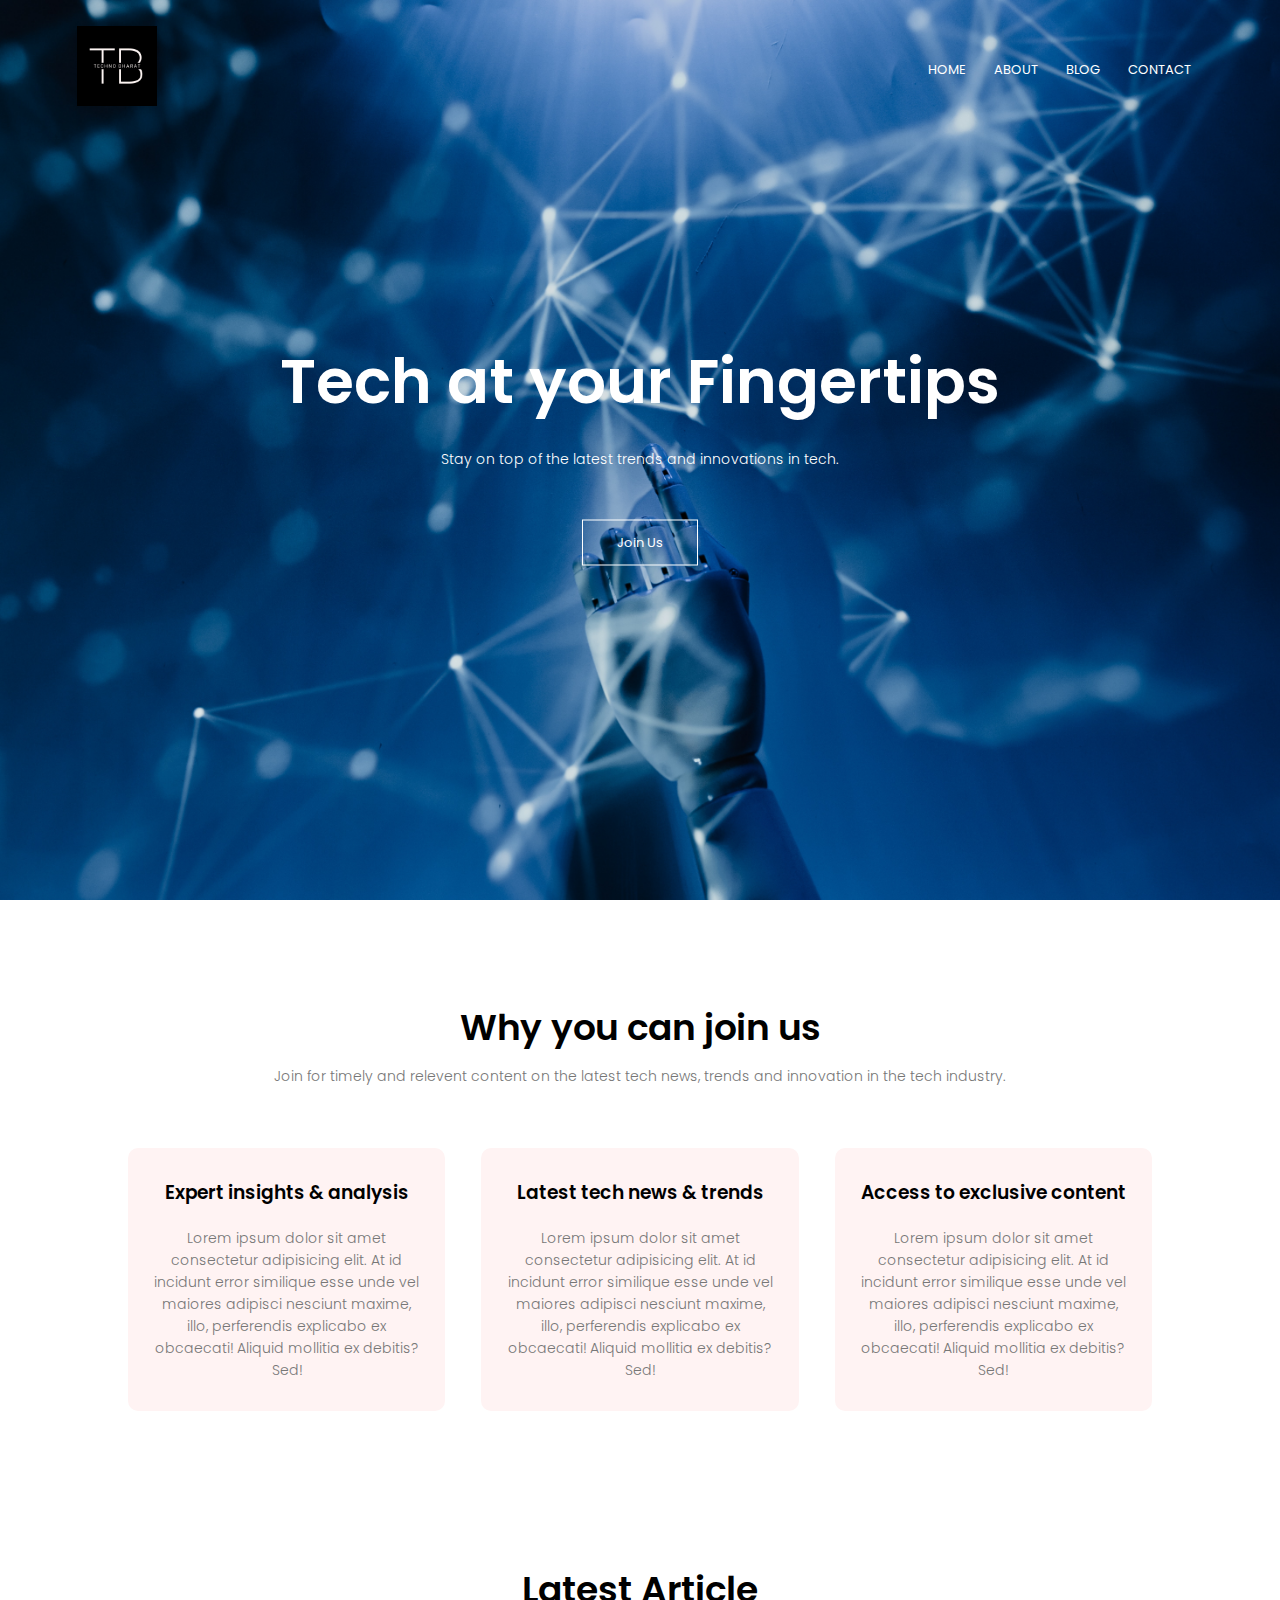
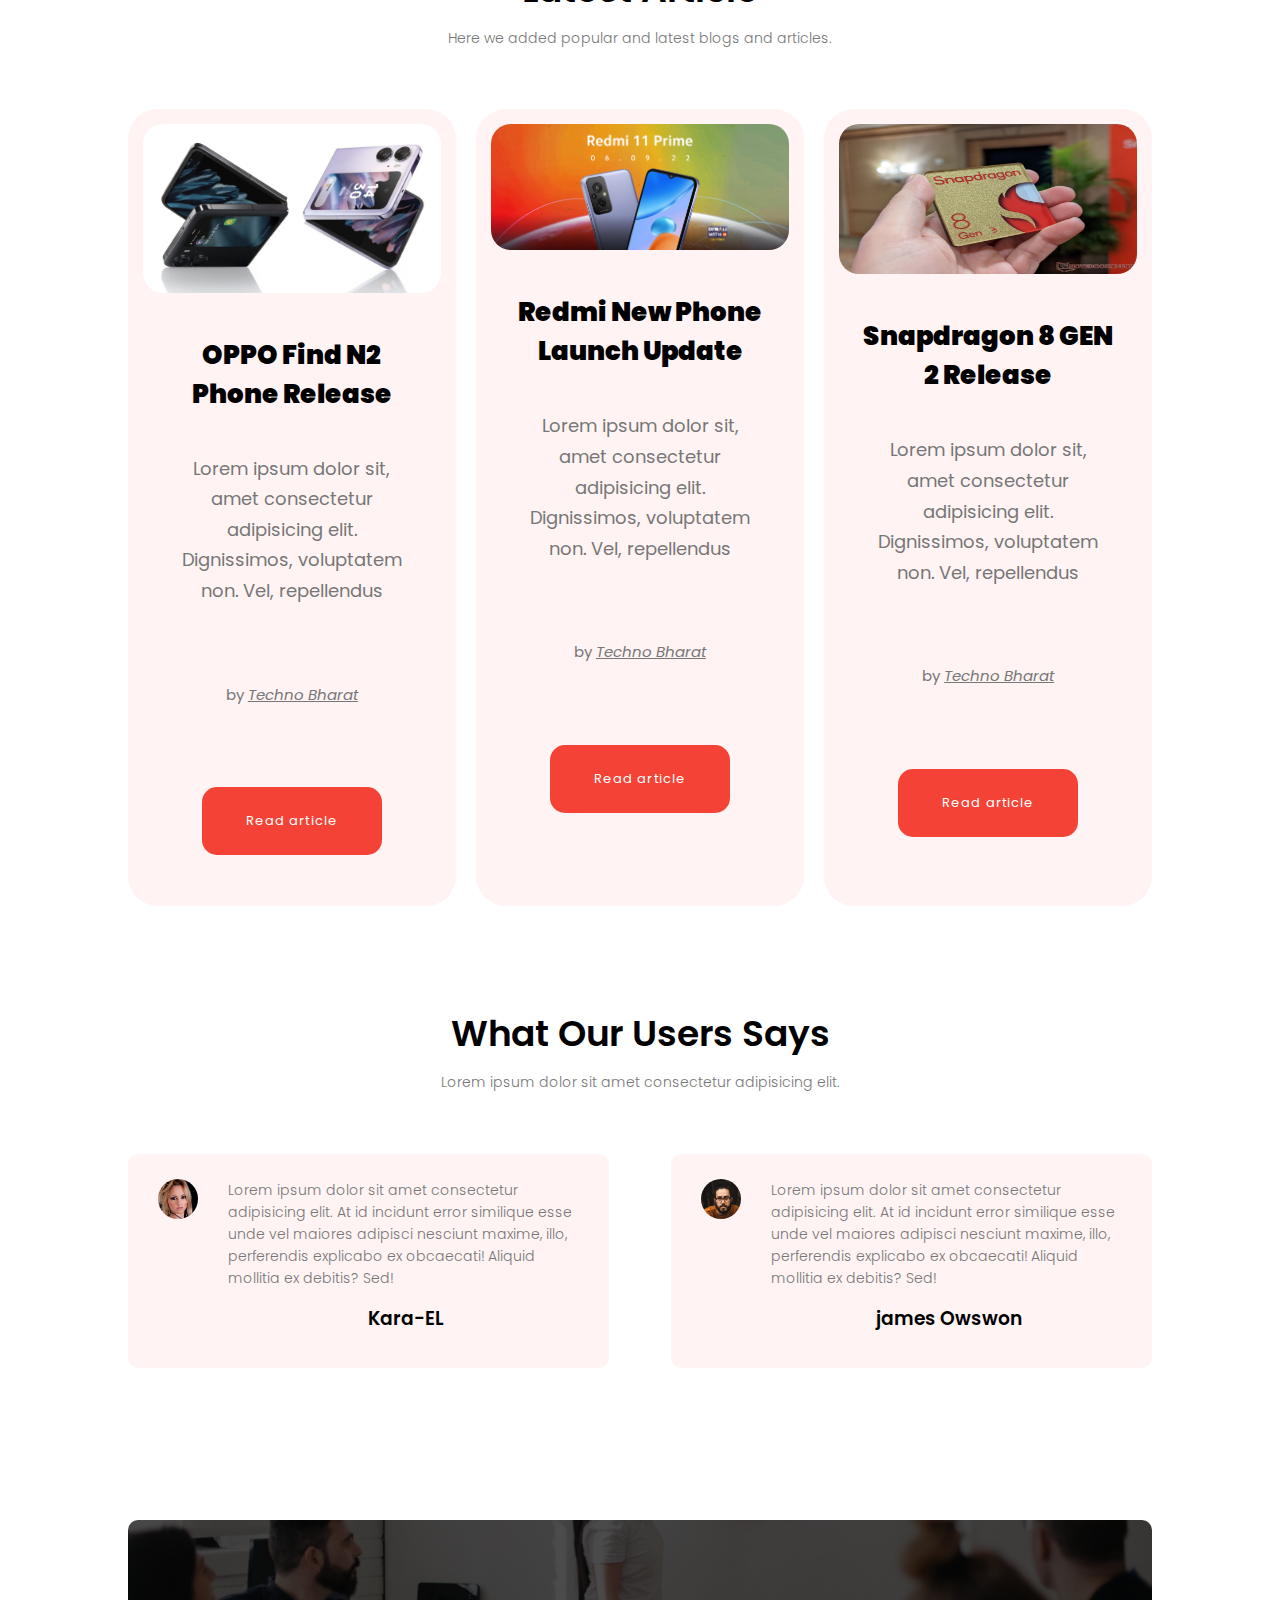
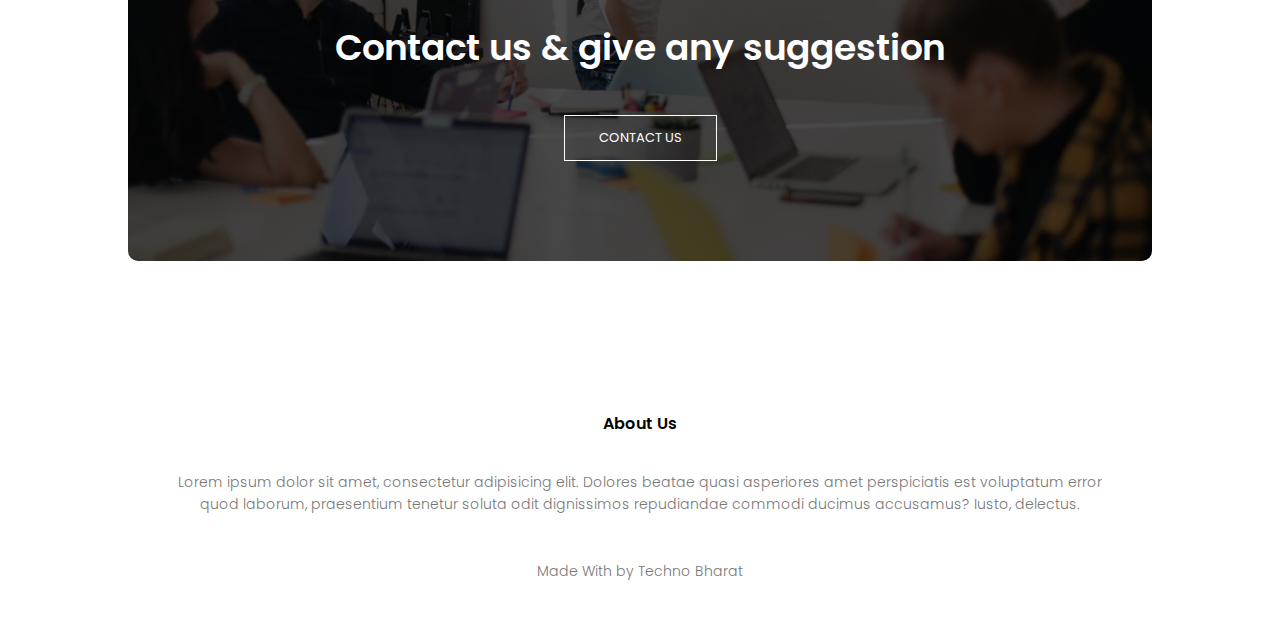
<file: index.html>
<!DOCTYPE html>
<html lang="en">
    <head>
        <meta charset="UTF-8">
        <meta http-equiv="X-UA-Compatible" content="IE=edge">
        <meta name="viewport" content="width=device-width, initial-scale=1.0">
        <title>Techno Bharat</title>

        <link rel="stylesheet" href="style.css">

        <link rel="preconnect" href="https://fonts.googleapis.com">
        <link rel="preconnect" href="https://fonts.gstatic.com" crossorigin>
        <link
            href="https://fonts.googleapis.com/css2?family=Poppins:wght@100;200;300;400;600;700&display=swap"
            rel="stylesheet">


        <!-- <link rel="stylesheet" href="https://cdn.jsdelivr.net/npm/@fortawesome/fontawesome-free@6.2.1/css/fontawesome.min.css"> -->
        <link rel="stylesheet"
            href="https://cdnjs.cloudflare.com/ajax/libs/font-awesome/6.4.0/css/all.min.css"
            integrity="sha512-iecdLmaskl7CVkqkXNQ/ZH/XLlvWZOJyj7Yy7tcenmpD1ypASozpmT/E0iPtmFIB46ZmdtAc9eNBvH0H/ZpiBw=="
            crossorigin="anonymous" referrerpolicy="no-referrer" />
        <!-- <link rel="stylesheet" href="https://cdn.jsdelivr.net/npm/@fortawesome/fontawesome-free@6.2.1/css/fontawesome.min.css" integrity="sha384-QYIZto+st3yW+o8+5OHfT6S482Zsvz2WfOzpFSXMF9zqeLcFV0/wlZpMtyFcZALm" crossorigin="anonymous"> -->
    </head>

    <body>

        <section class="header">
            <nav>
                <a href="index.html"><img src="img/Techno bharat - Copy.png"
                        alt="logo"></a>
                <div class="nav-links" id="navLinks">
                    <i class="fa fa-times" onclick="hideMenu()"></i>
                    <!-- <i class="fa-solid fa-xmark" onclick="hideMenu()"></i> -->
                    <ul>
                        <li><a href="index.html">HOME</a></li>
                        <li><a href="About.html">ABOUT</a></li>
                        <li><a href="Blog.html">BLOG</a></li>
                        <li><a href="Contact.html">CONTACT</a></li>
                    </ul>
                </div>
                <div class="toggle_btn">
                    <i class="fa fa-bars" onclick="showMenu()"></i>
                </div>
            </nav>

            <div class="text-box">
                <h1>Tech at your Fingertips</h1>
                <p> Stay on top of the latest trends and innovations in tech.</p>
                <a
                    href="https://instagram.com/_technobharat15?igshid=Mzc0YWU1OWY="
                    class="hero-btn">Join Us</a>
            </div>
        </section>


        <!-- ----------About Us------- -->
        <section class="about">
            <h1>Why you can join us</h1>
            <p>Join for timely and relevent content on the latest tech news,
                trends and innovation in the tech industry.
            </p>
            <div class="row">
                <div class="col">
                    <h3>Expert insights & analysis</h3>
                    <p>Lorem ipsum dolor sit amet consectetur adipisicing elit.
                        At id incidunt error similique esse unde vel maiores
                        adipisci nesciunt maxime, illo, perferendis explicabo ex
                        obcaecati! Aliquid mollitia ex debitis? Sed!
                    </p>
                </div>

                <div class="col">
                    <h3>Latest tech news & trends</h3>
                    <p>Lorem ipsum dolor sit amet consectetur adipisicing elit.
                        At id incidunt error similique esse unde vel maiores
                        adipisci nesciunt maxime, illo, perferendis explicabo ex
                        obcaecati! Aliquid mollitia ex debitis? Sed!
                    </p>
                </div>

                <div class="col">
                    <h3>Access to exclusive content</h3>
                    <p>Lorem ipsum dolor sit amet consectetur adipisicing elit.
                        At id incidunt error similique esse unde vel maiores
                        adipisci nesciunt maxime, illo, perferendis explicabo ex
                        obcaecati! Aliquid mollitia ex debitis? Sed!
                    </p>
                </div>
            </div>
        </section>



        <!-- ----------------------Latest Article-------------------------- -->
        <section class="article">
            <h1>Latest Article</h1>
            <p>Here we added popular and latest blogs and articles.</p>

            <div class="container">
                <div class="grid">
                    <div class="card">
                        <div class="card-img">
                            <img src="img/oppo.jpg" alt="phone">
                        </div>
                        <div class="card-body">
                            <!-- <img src="img/oppo.jpg" alt="phone"> -->
                            <h3 class="card-title">OPPO Find N2 Phone release</h3>
                            <p>Lorem ipsum dolor sit, amet consectetur
                                adipisicing
                                elit.
                                Dignissimos, voluptatem non. Vel, repellendus
                            </p>
                            <p class="card-author">by <a href="#"
                                    class="author-link">Techno
                                    Bharat</a></p>
                            <a href="#" class="read-more">Read article</a>
                        </div>
                    </div>

                    <div class="card">
                        <div class="card-img">
                            <img src="img/redmi 11 prime - Copy.png"
                                alt="phone">
                        </div>
                        <div class="card-body">
                            <!-- <img src="img/oppo.jpg" alt="phone"> -->
                            <h3 class="card-title">Redmi new Phone launch update</h3>
                            <p>Lorem ipsum dolor sit, amet consectetur
                                adipisicing
                                elit.
                                Dignissimos, voluptatem non. Vel, repellendus
                            </p>
                            <p class="card-author">by <a href="#"
                                    class="author-link">Techno
                                    Bharat</a></p>
                            <a href="#" class="read-more">Read article</a>
                        </div>
                    </div>

                    <div class="card">
                        <div class="card-img">
                            <img style="height: 150px;" src="img/sp.png"
                                alt="phone">
                        </div>
                        <div class="card-body">
                            <!-- <img src="img/oppo.jpg" alt="phone"> -->
                            <h3 class="card-title">Snapdragon 8 GEN 2 release</h3>
                            <p>Lorem ipsum dolor sit, amet consectetur
                                adipisicing
                                elit.
                                Dignissimos, voluptatem non. Vel, repellendus
                            </p>
                            <p class="card-author">by <a href="#"
                                    class="author-link">Techno
                                    Bharat</a></p>
                            <a href="#" class="read-more">Read article</a>
                        </div>
                    </div>
                </div>
            </div>

        </section>


        <!-- -------comments by users------- -->
        <section class="comment">
            <h1>What Our Users Says</h1>
            <p>Lorem ipsum dolor sit amet consectetur adipisicing elit.</p>
            <div class="row">
                <div class="comment-col">
                    <img src="imgy/user1.jpg" alt="user">
                    <div>
                        <p>Lorem ipsum dolor sit amet consectetur adipisicing
                            elit.
                            At id incidunt error similique esse unde vel maiores
                            adipisci nesciunt maxime, illo, perferendis
                            explicabo ex
                            obcaecati! Aliquid mollitia ex debitis? Sed!
                        </p>
                        <h3>Kara-EL</h3>
                        <i class="fa fa-star"></i>
                        <i class="fa fa-star"></i>
                        <i class="fa fa-star"></i>
                        <i class="fa fa-star"></i>
                        <i class="fa-regular fa-star"></i>
                    </div>
                </div>
                <div class="comment-col">
                    <img src="imgy/user2.jpg" alt="user">
                    <div>
                        <p>Lorem ipsum dolor sit amet consectetur
                            adipisicing
                            elit.
                            At id incidunt error similique esse unde vel
                            maiores
                            adipisci nesciunt maxime, illo, perferendis
                            explicabo ex
                            obcaecati! Aliquid mollitia ex debitis? Sed!
                        </p>
                        <h3>james Owswon</h3>
                        <i class="fa fa-star"></i>
                        <i class="fa fa-star"></i>
                        <i class="fa fa-star"></i>
                        <i class="fa fa-star"></i>
                        <i class="fa fa-star-half-stroke"></i>
                    </div>
                </div>
            </div>
        </section>


        <!-- ------Call to Action ------------ -->
        <section class="cta">
            <h1>Contact us & give any suggestion</h1>
            <a href="" class="hero-btn">CONTACT US</a>
        </section>


        <!-- --------footer------- -->
        <section class="footer">
            <h4>About Us</h4>
            <p>Lorem ipsum dolor sit amet, consectetur adipisicing elit. Dolores
                beatae quasi asperiores amet perspiciatis est voluptatum
                error <br>
                quod laborum, praesentium tenetur soluta odit dignissimos
                repudiandae commodi ducimus accusamus? Iusto, delectus.
            </p>
            <div class="icons">
                <i class="fa-brands fa-facebook-f"></i>
                <i class="fa-brands fa-twitter"></i>
                <i class="fa-brands fa-instagram"></i>
                <i class="fa-brands fa-linkedin"></i>
            </div>
            <p>Made With <i class="fa-regular fa-heart"></i> by Techno Bharat</p>
        </section>





        <!-- -------------javaScript for Toggle Menu-----------------------  -->
        <script>
            var navLinks = document.getElementById("navLinks");
            function showMenu(){
                navLinks.style.right = "0";
            }
            function hideMenu(){
                navLinks.style.right = "-80%";
            }
        </script>
    </body>
</html>
</file>
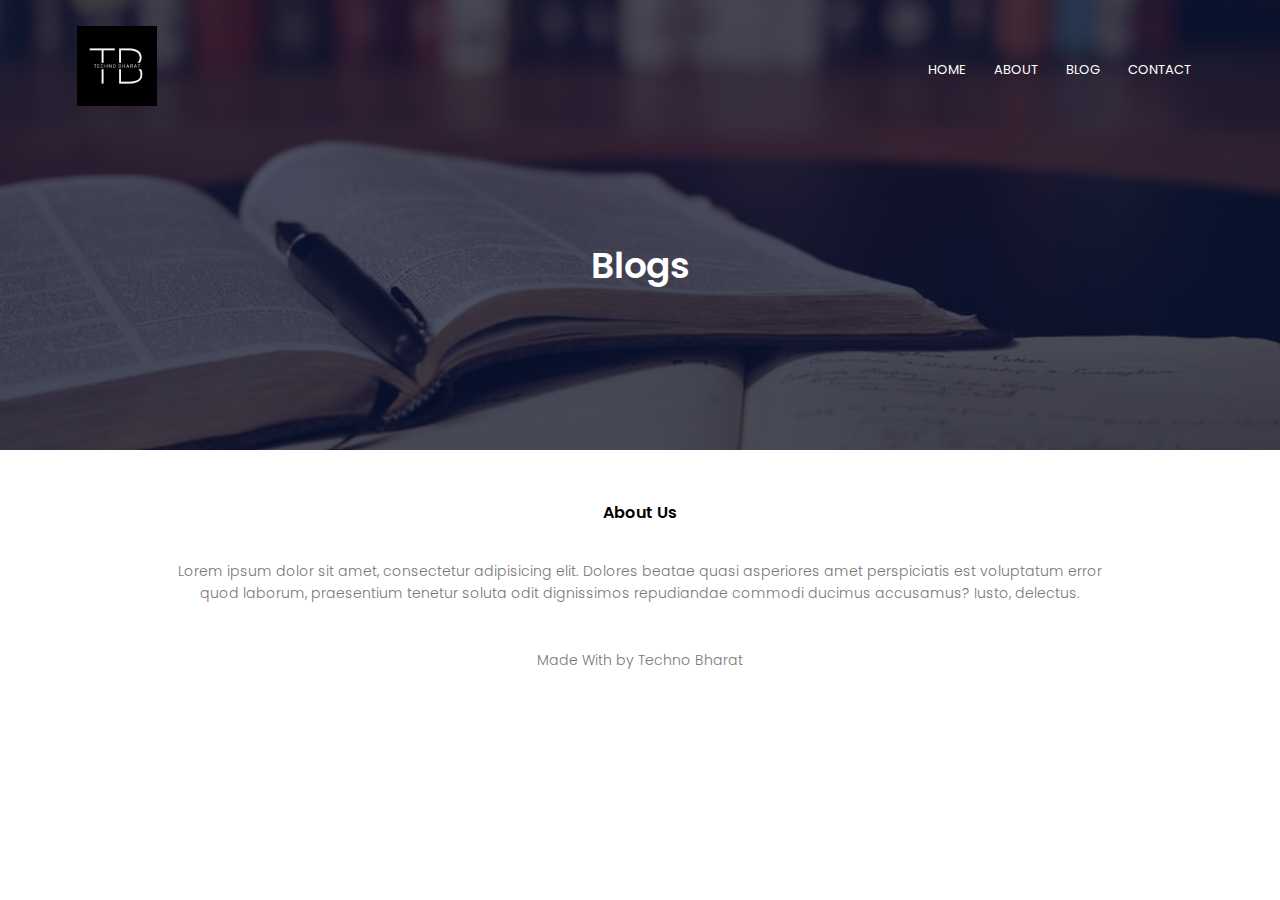
<file: Blog.html>
<!DOCTYPE html>
<html lang="en">
    <head>
        <meta charset="UTF-8">
        <meta http-equiv="X-UA-Compatible" content="IE=edge">
        <meta name="viewport" content="width=device-width, initial-scale=1.0">
        <title>Techno Bharat</title>

        <link rel="stylesheet" href="style.css">

        <link rel="preconnect" href="https://fonts.googleapis.com">
        <link rel="preconnect" href="https://fonts.gstatic.com" crossorigin>
        <link
            href="https://fonts.googleapis.com/css2?family=Poppins:wght@100;200;300;400;600;700&display=swap"
            rel="stylesheet">


        <!-- <link rel="stylesheet" href="https://cdn.jsdelivr.net/npm/@fortawesome/fontawesome-free@6.2.1/css/fontawesome.min.css"> -->
        <link rel="stylesheet"
            href="https://cdnjs.cloudflare.com/ajax/libs/font-awesome/6.4.0/css/all.min.css"
            integrity="sha512-iecdLmaskl7CVkqkXNQ/ZH/XLlvWZOJyj7Yy7tcenmpD1ypASozpmT/E0iPtmFIB46ZmdtAc9eNBvH0H/ZpiBw=="
            crossorigin="anonymous" referrerpolicy="no-referrer" />
        <!-- <link rel="stylesheet" href="https://cdn.jsdelivr.net/npm/@fortawesome/fontawesome-free@6.2.1/css/fontawesome.min.css" integrity="sha384-QYIZto+st3yW+o8+5OHfT6S482Zsvz2WfOzpFSXMF9zqeLcFV0/wlZpMtyFcZALm" crossorigin="anonymous"> -->
    </head>

    <body>

        <section class="blog-sub-header">
            <nav>
                <a href="index.html"><img src="img/Techno bharat - Copy.png"
                        alt="logo"></a>
                <div class="nav-links" id="navLinks">
                    <i class="fa fa-times" onclick="hideMenu()"></i>
                    <!-- <i class="fa-solid fa-xmark" onclick="hideMenu()"></i> -->
                    <ul>
                        <li><a href="index.html">HOME</a></li>
                        <li><a href="About.html">ABOUT</a></li>
                        <li><a href="Blog.html">BLOG</a></li>
                        <li><a href="Contact.html">CONTACT</a></li>
                    </ul>
                </div>
                <div class="toggle_btn">
                    <i class="fa fa-bars" onclick="showMenu()"></i>
                </div>
            </nav>
            <h1>Blogs</h1>
        </section>

        <!-- ----------------Blogs Content---------- -->

        <!-- <section class="about-us">
            <div class="row">
                <div class="about-col">
                    <h1>Hello we are gave the best tech reviews.</h1>
                    <p>Lorem ipsum dolor sit amet consectetur adipisicing elit.
                        Perspiciatis corrupti officia, ipsum, quisquam tempore
                        facere et, molestias voluptatibus cum laboriosam natus
                        similique! Nobis debitis maiores, eaque facilis magni
                        corporis doloribus!</p>
                    <a href="" class="hero-btn red-btn">EXPLORE NOW</a>
                </div>
                <div class="about-col">
                    <img src="imgy/about.jpg" alt="about">
                </div>
            </div>
        </section> -->






        <!-- --------footer------- -->
        <section class="footer">
            <h4>About Us</h4>
            <p>Lorem ipsum dolor sit amet, consectetur adipisicing elit. Dolores
                beatae quasi asperiores amet perspiciatis est voluptatum
                error <br>
                quod laborum, praesentium tenetur soluta odit dignissimos
                repudiandae commodi ducimus accusamus? Iusto, delectus.
            </p>
            <div class="icons">
                <i class="fa-brands fa-facebook-f"></i>
                <i class="fa-brands fa-twitter"></i>
                <i class="fa-brands fa-instagram"></i>
                <i class="fa-brands fa-linkedin"></i>
            </div>
            <p>Made With <i class="fa-regular fa-heart"></i> by Techno Bharat</p>
        </section>





        <!-- -------------javaScript for Toggle Menu-----------------------  -->
        <script>
            var navLinks = document.getElementById("navLinks");
            function showMenu(){
                navLinks.style.right = "0";
            }
            function hideMenu(){
                navLinks.style.right = "-80%";
            }
        </script>
    </body>
</html>
</file>
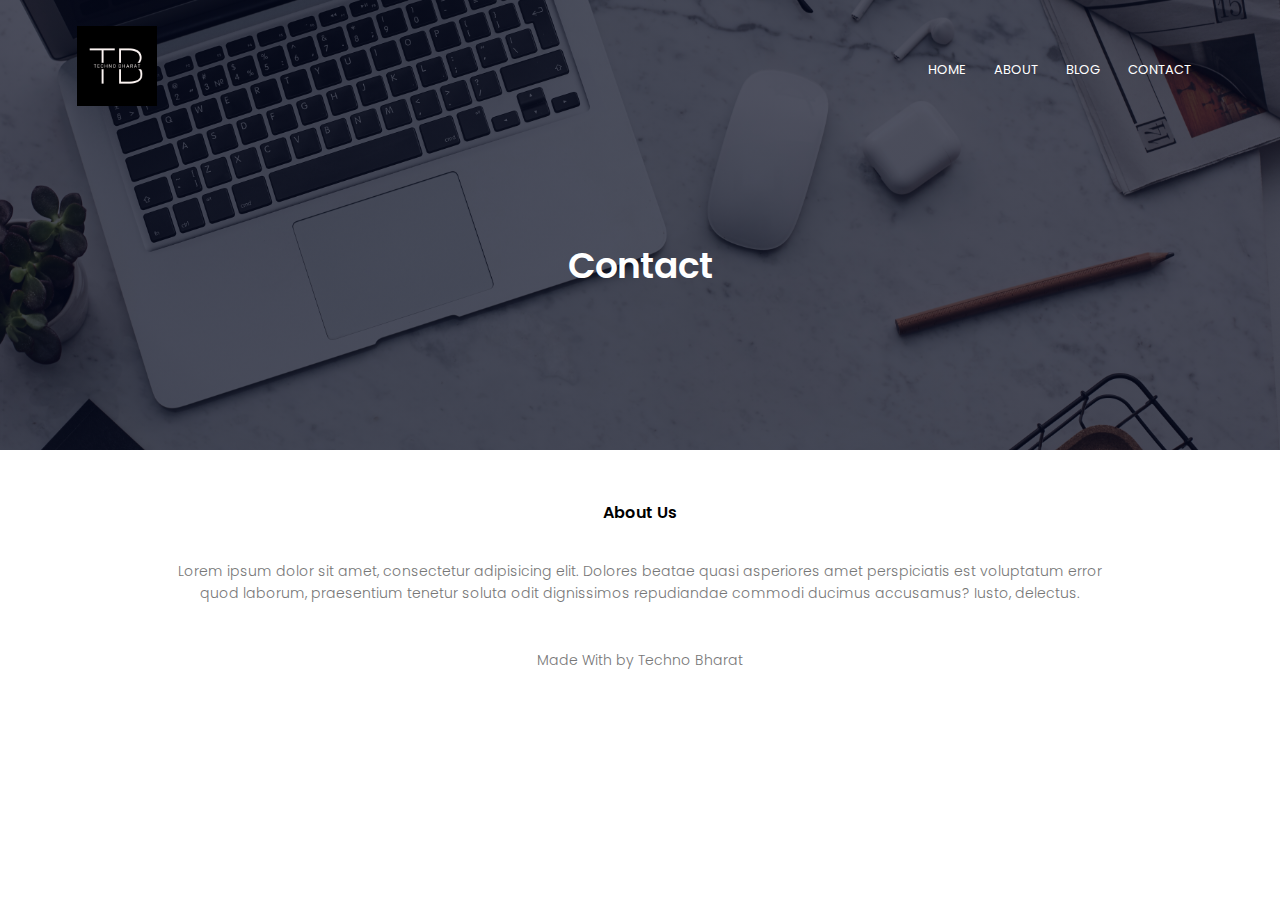
<file: Contact.html>
<!DOCTYPE html>
<html lang="en">
    <head>
        <meta charset="UTF-8">
        <meta http-equiv="X-UA-Compatible" content="IE=edge">
        <meta name="viewport" content="width=device-width, initial-scale=1.0">
        <title>Techno Bharat</title>

        <link rel="stylesheet" href="style.css">

        <link rel="preconnect" href="https://fonts.googleapis.com">
        <link rel="preconnect" href="https://fonts.gstatic.com" crossorigin>
        <link
            href="https://fonts.googleapis.com/css2?family=Poppins:wght@100;200;300;400;600;700&display=swap"
            rel="stylesheet">


        <!-- <link rel="stylesheet" href="https://cdn.jsdelivr.net/npm/@fortawesome/fontawesome-free@6.2.1/css/fontawesome.min.css"> -->
        <link rel="stylesheet"
            href="https://cdnjs.cloudflare.com/ajax/libs/font-awesome/6.4.0/css/all.min.css"
            integrity="sha512-iecdLmaskl7CVkqkXNQ/ZH/XLlvWZOJyj7Yy7tcenmpD1ypASozpmT/E0iPtmFIB46ZmdtAc9eNBvH0H/ZpiBw=="
            crossorigin="anonymous" referrerpolicy="no-referrer" />
        <!-- <link rel="stylesheet" href="https://cdn.jsdelivr.net/npm/@fortawesome/fontawesome-free@6.2.1/css/fontawesome.min.css" integrity="sha384-QYIZto+st3yW+o8+5OHfT6S482Zsvz2WfOzpFSXMF9zqeLcFV0/wlZpMtyFcZALm" crossorigin="anonymous"> -->

        <link href="https://cdn.jsdelivr.net/npm/bootstrap@5.3.2/dist/css/bootstrap.min.css" rel="stylesheet" integrity="sha384-T3c6CoIi6uLrA9TneNEoa7RxnatzjcDSCmG1MXxSR1GAsXEV/Dwwykc2MPK8M2HN" crossorigin="anonymous">
    </head>

    <body>

        <section class="contact-sub-header">
            <nav>
                <a href="index.html"><img src="img/Techno bharat - Copy.png"
                        alt="logo"></a>
                <div class="nav-links" id="navLinks">
                    <i class="fa fa-times" onclick="hideMenu()"></i>
                    <!-- <i class="fa-solid fa-xmark" onclick="hideMenu()"></i> -->
                    <ul>
                        <li><a href="index.html">HOME</a></li>
                        <li><a href="About.html">ABOUT</a></li>
                        <li><a href="Blog.html">BLOG</a></li>
                        <li><a href="Contact.html">CONTACT</a></li>
                    </ul>
                </div>
                <div class="toggle_btn">
                    <i class="fa fa-bars" onclick="showMenu()"></i>
                </div>
            </nav>
            <h1>Contact</h1>
        </section>

        <!-- ----------------contact Content---------- -->
<!-- 
        <form>
            <div class="form-group">
              <label for="exampleInputEmail1">Email address</label>
              <input type="email" class="form-control" id="exampleInputEmail1" aria-describedby="emailHelp" placeholder="Enter email">
              <small id="emailHelp" class="form-text text-muted">We'll never share your email with anyone else.</small>
            </div>
            <div class="form-group">
              <label for="exampleInputPassword1">Password</label>
              <input type="password" class="form-control" id="exampleInputPassword1" placeholder="Password">
            </div>
            <div class="form-group form-check">
              <input type="checkbox" class="form-check-input" id="exampleCheck1">
              <label class="form-check-label" for="exampleCheck1">Check me out</label>
            </div>
            <button type="submit" class="btn btn-primary">Submit</button>
          </form> -->

<!-- 

        <div class="container">
            <h1>Contact Form</hl>
            <form action="https://formspree.io/f/xknywrqq" method="POST">
                <input id="form-input" type="text" name="Name" placeholder="Fu11 Name" required>
                <input type="email" name="Emai1" placeholder="Email" required>
                <select name="Continent">
                    <option>India</option>
                    <option>Antarctica</option>
                    <option>Asia</option>
                    <option>Austra1ia</option>
                    <option>Europe</option>
                    <option>North America</option>
                    <option>South America</option>
                </select >
                <textarea name="Message" placeholder="Message" required></textarea>
                <button class="hero-btn red-btn" type="submit">Send</button>
            </form>
        </div>
            
        -->






        <!-- --------footer------- -->
        <section class="footer">
            <h4>About Us</h4>
            <p>Lorem ipsum dolor sit amet, consectetur adipisicing elit. Dolores
                beatae quasi asperiores amet perspiciatis est voluptatum
                error <br>
                quod laborum, praesentium tenetur soluta odit dignissimos
                repudiandae commodi ducimus accusamus? Iusto, delectus.
            </p>
            <div class="icons">
                <i class="fa-brands fa-facebook-f"></i>
                <i class="fa-brands fa-twitter"></i>
                <i class="fa-brands fa-instagram"></i>
                <i class="fa-brands fa-linkedin"></i>
            </div>
            <p>Made With <i class="fa-regular fa-heart"></i> by Techno Bharat</p>
        </section>





        <!-- -------------javaScript for Toggle Menu-----------------------  -->
        <script>
            var navLinks = document.getElementById("navLinks");
            function showMenu(){
                navLinks.style.right = "0";
            }
            function hideMenu(){
                navLinks.style.right = "-80%";
            }
        </script>

<script src="https://cdn.jsdelivr.net/npm/bootstrap@5.3.2/dist/js/bootstrap.bundle.min.js" integrity="sha384-C6RzsynM9kWDrMNeT87bh95OGNyZPhcTNXj1NW7RuBCsyN/o0jlpcV8Qyq46cDfL" crossorigin="anonymous"></script>
    </body>
</html>
</file>
<file: style.css>
*{
    margin: 0;
    padding: 0;
    box-sizing: border-box;
    font-family: 'Poppins', sans-serif;
}
.header{
    min-height: 100vh;
    height: calc(100vh - 80px);
    width: 100%;
    background-image: linear-gradient(rgba(4,9,30,0,7),
    rgba(4,9,30,0,7));
    background-image: url(img/home.png);
    background-position: center;
    background-size: cover;
    position: relative;


}
nav{
    display: flex;
    padding: 2% 6%;
    justify-content: space-between ;
    align-items: center;
}
nav img{
    width: 80px;

}
.nav-links{
    flex: 1;
    text-align: right;
}
.nav-links ul li{
    list-style: none;
    display: inline-block;
    padding: 8px 12px;
    position: relative;
}
.nav-links ul li a{
    color: #fff;
    text-decoration: none;
    font-size: 13px;
}
.nav-links ul li::after{
    content: ' ';
    width: 0%;
    height: 2px;
    background: #f44336;
    display: block;
    margin: auto;
    transition: 0.5s;
}
.nav-links ul li:hover::after{
    width: 100%;
}

.text-box{
    width: 90%;
    color: #fff;
    position: absolute;
    top: 50%;
    left: 50%;
    transform: translate(-50%,-50%);
    text-align: center;
}
.text-box h1{
    font-size: 62px;
}
.text-box p{
    margin: 10px 0 40px;
    font-size: 14px;
    color: #fff;

}
.hero-btn{
    display: inline-block;
    text-decoration: none;
    color: #fff;
    border: 1px solid #fff;
    padding: 12px 34px;
    font-size: 13px;
    background: transparent;
    position: relative;
    cursor: pointer;
}
.hero-btn:hover{
    border: 1px solid #f44336;
    background: #f44336;
    transition: 1s;

}

nav .fa{
    display: none;

}

@media(max-width:700px){
    .text-box h1{
        font-size: 20px;
    }
    .nav-links ul li{
        display: block;
    }
    nav img{
        font-size: 70px;
        padding-left: 10px;
    }
    .nav-links{
        position: absolute;
        background: #f44336;
        height: 100vh;
        width: 280px;
        top: 0;
        right: -80%;
        text-align: left;
        z-index: 2;
        transition: 1s;
        
    }
    nav .fa{
        display:block;
        color: #fff;
        margin: 10px;
        font-size: 22px;
        cursor:pointer;
    }
    .nav-links ul{
        padding: 30px;

    }
}

/* ------------------About css-------------------------- */
.about{
    width: 80%;
    margin: auto;
    text-align: center;
    padding-top: 100px;
}
h1{
    font-size: 36px;
    font-weight: 600;

}
p{
    color: #777;
    font-size: 14px;
    font-weight: 300;
    line-height: 22px;
    padding: 10px;
}
.row{
    margin-top: 5%;
    display: flex;
    justify-content: space-between;

}
.col{
    flex-basis: 31%;
    background: #fff3f3;
    border-radius: 10px;
    margin-bottom: 5%;
    padding: 20px 12px;
    box-sizing: border-box;

}
h3{
    text-align: center;
    font-weight: 600;
    margin: 10px 0;
}
.col:hover{
    box-shadow: 0 0 20px 0px rgba(0,0,0,0.2);
}
@media(max-width:700px){
    .row{
        flex-direction: column;
    }
}

/* ---------------------------Latest Article----------------------- */
.article{
    width: 100%;
    margin: auto;
    text-align: center;
    padding-top: 100px;
}
.article h1{
    font-size: 36px;
    font-weight: 600;
}
.article p{
    color: #777;
    font-size: 14px;
    font-weight: 300;
    line-height: 22px;
    padding: 10px;
    margin-bottom: 50px;
}
/* ---------------by self---------------- */
.container{
    max-width: 70%;
    margin: 0 auto;
    height: 100%;

}
/* .container:hover{
    box-shadow: 0 0 20px 0px rgba(0,0,0,0.2);
} */
.grid{
    display: grid;
    grid-template-columns: 1fr 1fr 1fr;
    gap: 3%;
}
.card{
    overflow: hidden;
    padding: 20px;
    background-color: #fff3f3;
    border-radius: 30px;
    text-align: center;
}
.card:hover{
    box-shadow: 0 0 20px 0px rgba(0,0,0,0.2);
}


@media(max-width:1441px){
    .container{
        max-width: 80%;
    }
    .grid{
        gap: 2%;
    }
    .card{
        padding: 15px;
    }
    .card-body{
        padding: 15px;
    }
    .card-title{
        font-size: 22px;
        padding-bottom: 15px;

    }
    .card-body p{
        font-size: 16px;

    }
    a.read-more{

        padding: 19px 0;
        width: 60px;
        font-size: 11px;
        margin-top: 30px;
    }
}
@media(max-width:700px){
    .grid{
        grid-template-columns: 1fr;
    }
}




.card-img img{
    width: 100%;
    height: auto;
    border-radius: 20px;
}
.card-body{
    padding: 26px 20px 36px 20px;

}
.card-title{
    /* font-family: 'Merriweather',serif; */
    font-weight: 900;
    text-transform: capitalize;
    font-size: 26px;
    padding-bottom: 20px;
}
.card-body p{
    font-weight: 400;
    font-size: 18px;
    line-height: 1.7;
}
p.card-author{
    font-size: 15px;
    padding-top: 15px;

}
p.card-author a{
    font-style: italic;
    color: #777;
}
p.card-author a:hover{
    font-weight: bold;
    color: #777;
}
a.read-more{
    background-color: #f44336;
    color: #fff;
    text-decoration: none;
    font-size: 13px;
    letter-spacing: 1.1px;
    padding: 24px 0;
    width: 70%;
    display: inline-block;
    margin-top: 20px;
    border-radius: 15px;
    transition: all .3s ease-in-out;
}
a.read-more:hover{
    background-color: #404040;
    box-shadow: 0px 1px 50px rgba(0,0,0,0.15);
}








/* ----------------comment------------------ */
.comment{
    width: 80%;
    margin: auto;
    padding-top: 100px;
    text-align: center;
}
/* --------------comments by users---------------- */
.comment-col{
    flex-basis: 47%;
    border-radius: 10px;
    margin-bottom: 5%;
    text-align: left;
    background: #fff3f3;
    padding: 25px;
    cursor: pointer;
    display: flex;
}
.comment-col img{
    height: 40px;
    margin-left: 5px;
    margin-right: 30px;
    border-radius: 50%;
}
.comment-col p{
    padding: 0;

}
.comment-col h3{
    margin-top:15px;
}
.comment-col .fa{
    color: #f44336;
}
.comment-col .fa-regular{
    color: #f44336;
}
@media(max-width:700px){
    .comment-col img{
        margin-left: 0px;
        margin-right: 15px;
    }
}

/* -----------------call to action------------------ */
.cta{
    margin: 100px auto;
    width: 80%;
    background-image: linear-gradient(rgba(0,0,0,0.7),rgba(0,0,0,0.7)),url(imgy/banner2.jpg);
    /* background-image: url(imgy/banner2.jpg); */
    background-position: center;
    background-size: cover;
    border-radius: 10px;
    text-align: center;
    padding: 100px 0;
}
.cta h1{
    color: #fff;
    margin-bottom: 40px;
    padding: 0;

}
@media(max-width:700px){
    .cta{
        font-size: 24px;
    }
}
/* ----------------footer-------------- */
.footer{
    width: 100%;
    text-align: center;
    padding: 30px 0;

}
.footer h4{
    margin-bottom:25px;
    margin-top: 20px;
    font-weight: 600;
}
.icons .fa-brands{
    color: #f44336;
    margin: 0 13px;
    cursor: pointer;
    padding: 18px 0;
}
.icons .fa-brands:hover{
    color: rgba(0,0,0,0.2);
    /* box-shadow: 0 1px 0 0px rgba(0,0,0,0.2); */
}
.fa-regular{
    color: #f44336;
}

/* --------------------------------------********About Us Page******-------------------------------- */
.sub-header{
    height: 50vh;
    width: 100%;
    background-image: linear-gradient(rgba(4,9,30,0.7),rgba(4,9,30,0.7)),url(img/code.jpg);
    background-position: center;
    background-size: cover;
    text-align: center;
    color: #fff;
}
.sub-header h1{
    margin-top: 100px;
}
.about-us{
    width: 80%;
    margin: auto;
    padding-top: 80px;
    padding-bottom: 50px;
}
.about-col{
    flex-basis: 48%;
    padding: 30px 2px;
}
.about-col img{
    width: 100%;
    border-radius: 10px;
}
.about-col h1{
    padding-top: 0;
}
.about-col p{
    padding: 15px 0 25px;
}
.red-btn{
    border: 1px solid #f44336;
    background: transparent;
    color: #f44336;
}
.red-btn:hover{
    color: #fff;
}

/* --------------------------------Blogs page------------------------ */
.blog-sub-header{
    height: 50vh;
    width: 100%;
    background-image: linear-gradient(rgba(4,9,30,0.7),rgba(4,9,30,0.7)),url(img/book2.jpeg);
    background-position: center;
    background-size: cover;
    text-align: center;
    color: #fff;
}
.blog-sub-header h1{
    margin-top: 100px;
}
.about-us{
    width: 80%;
    margin: auto;
    padding-top: 80px;
    padding-bottom: 50px;
}
.about-col{
    flex-basis: 48%;
    padding: 30px 2px;
}
.about-col img{
    width: 100%;
    border-radius: 10px;
}
.about-col h1{
    padding-top: 0;
}
.about-col p{
    padding: 15px 0 25px;
}
.red-btn{
    border: 1px solid #f44336;
    background: transparent;
    color: #f44336;
}
.red-btn:hover{
    color: #fff;
}


/* -----------------------------Contact page----------------------------- */

.contact-sub-header{
    height: 50vh;
    width: 100%;
    background-image: linear-gradient(rgba(4,9,30,0.7),rgba(4,9,30,0.7)),url(img/laptop.jpg);
    background-position: center;
    background-size: cover;
    text-align: center;
    color: #fff;
}
.contact-sub-header h1{
    margin-top: 100px;
}
.about-us{
    width: 80%;
    margin: auto;
    padding-top: 80px;
    padding-bottom: 50px;
}
.about-col{
    flex-basis: 48%;
    padding: 30px 2px;
}
.about-col img{
    width: 100%;
    border-radius: 10px;
}
.about-col h1{
    padding-top: 0;
}
.about-col p{
    padding: 15px 0 25px;
}
.red-btn{
    border: 1px solid #f44336;
    background: transparent;
    color: #f44336;
}
.red-btn:hover{
    color: #fff;
}
/* 
.container{
    align-items: center;
    width: 20%;
    margin-left: 20% ;
}
#form-input{
    align-items: center;
    margin: 12px;
    /* max-width: 150px; */
/* }
#submit-btn{
    background-color:#f44336 ;
} */
</file>
